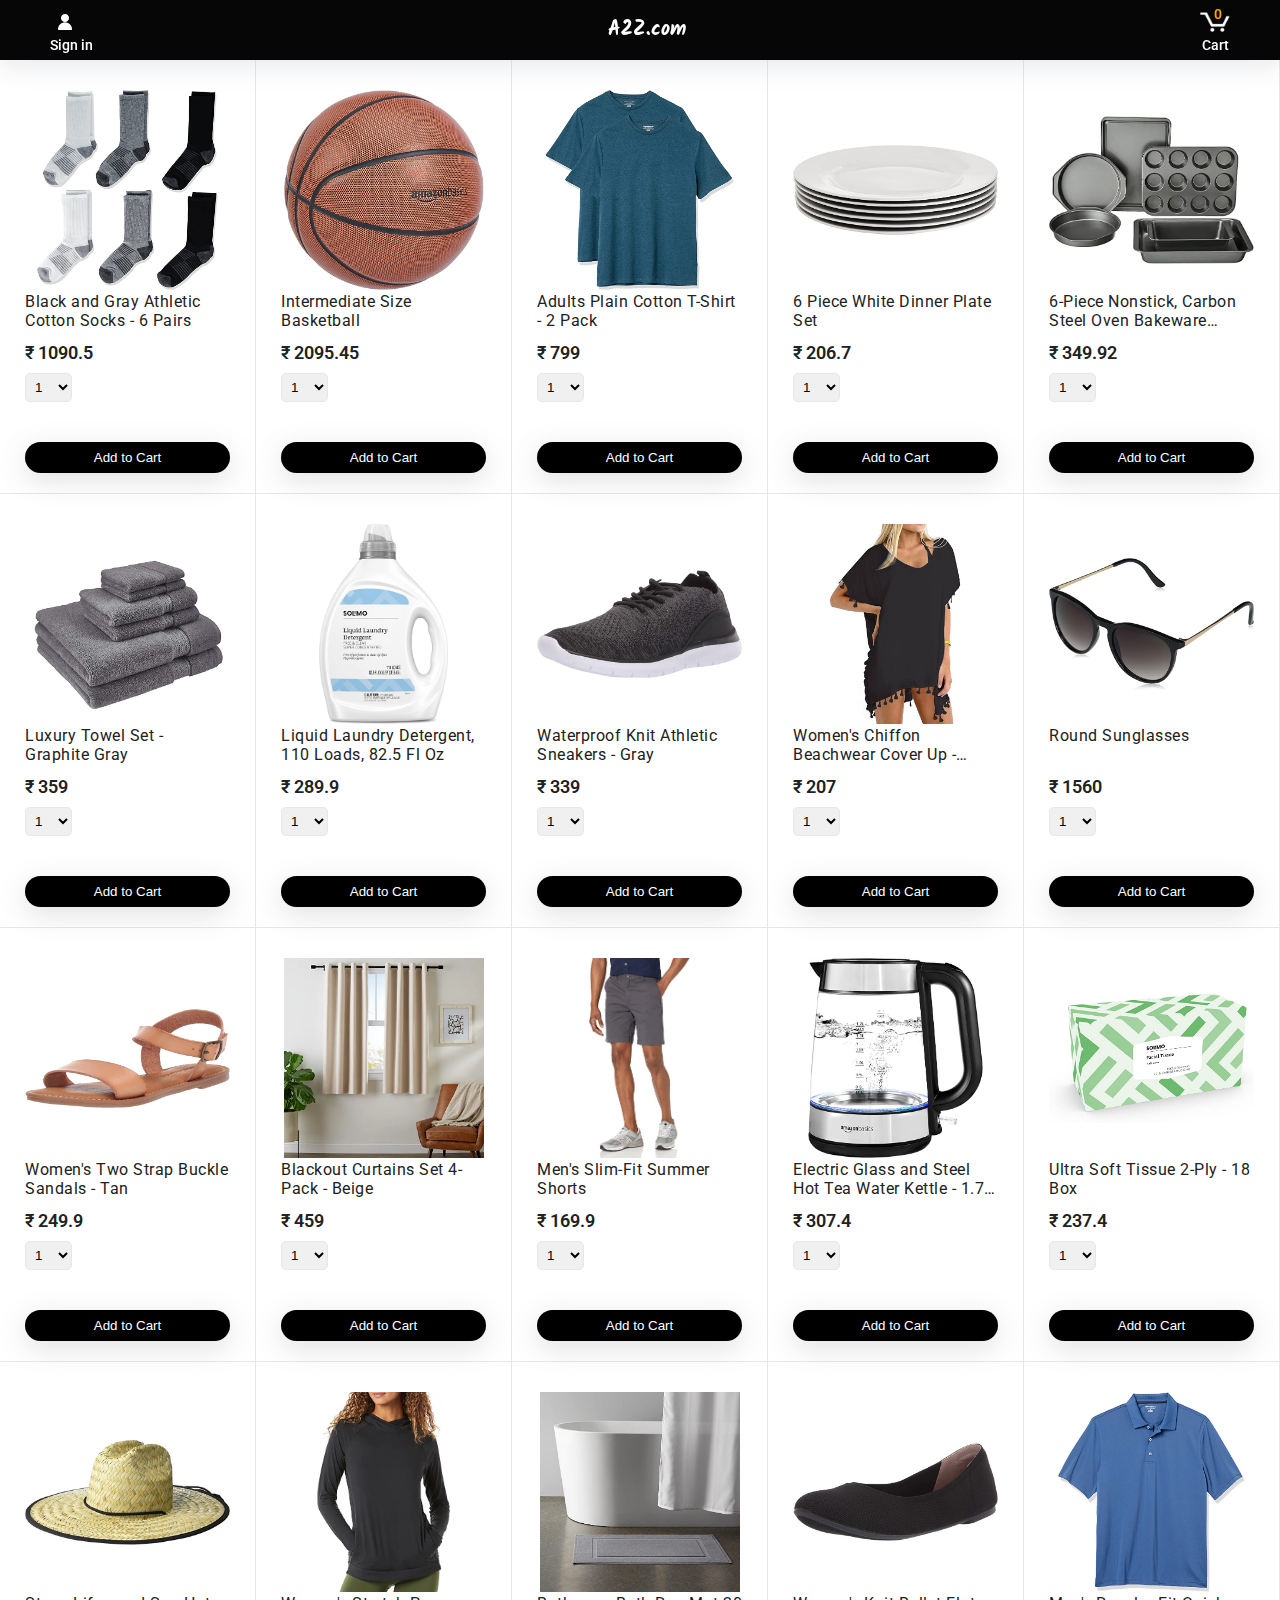
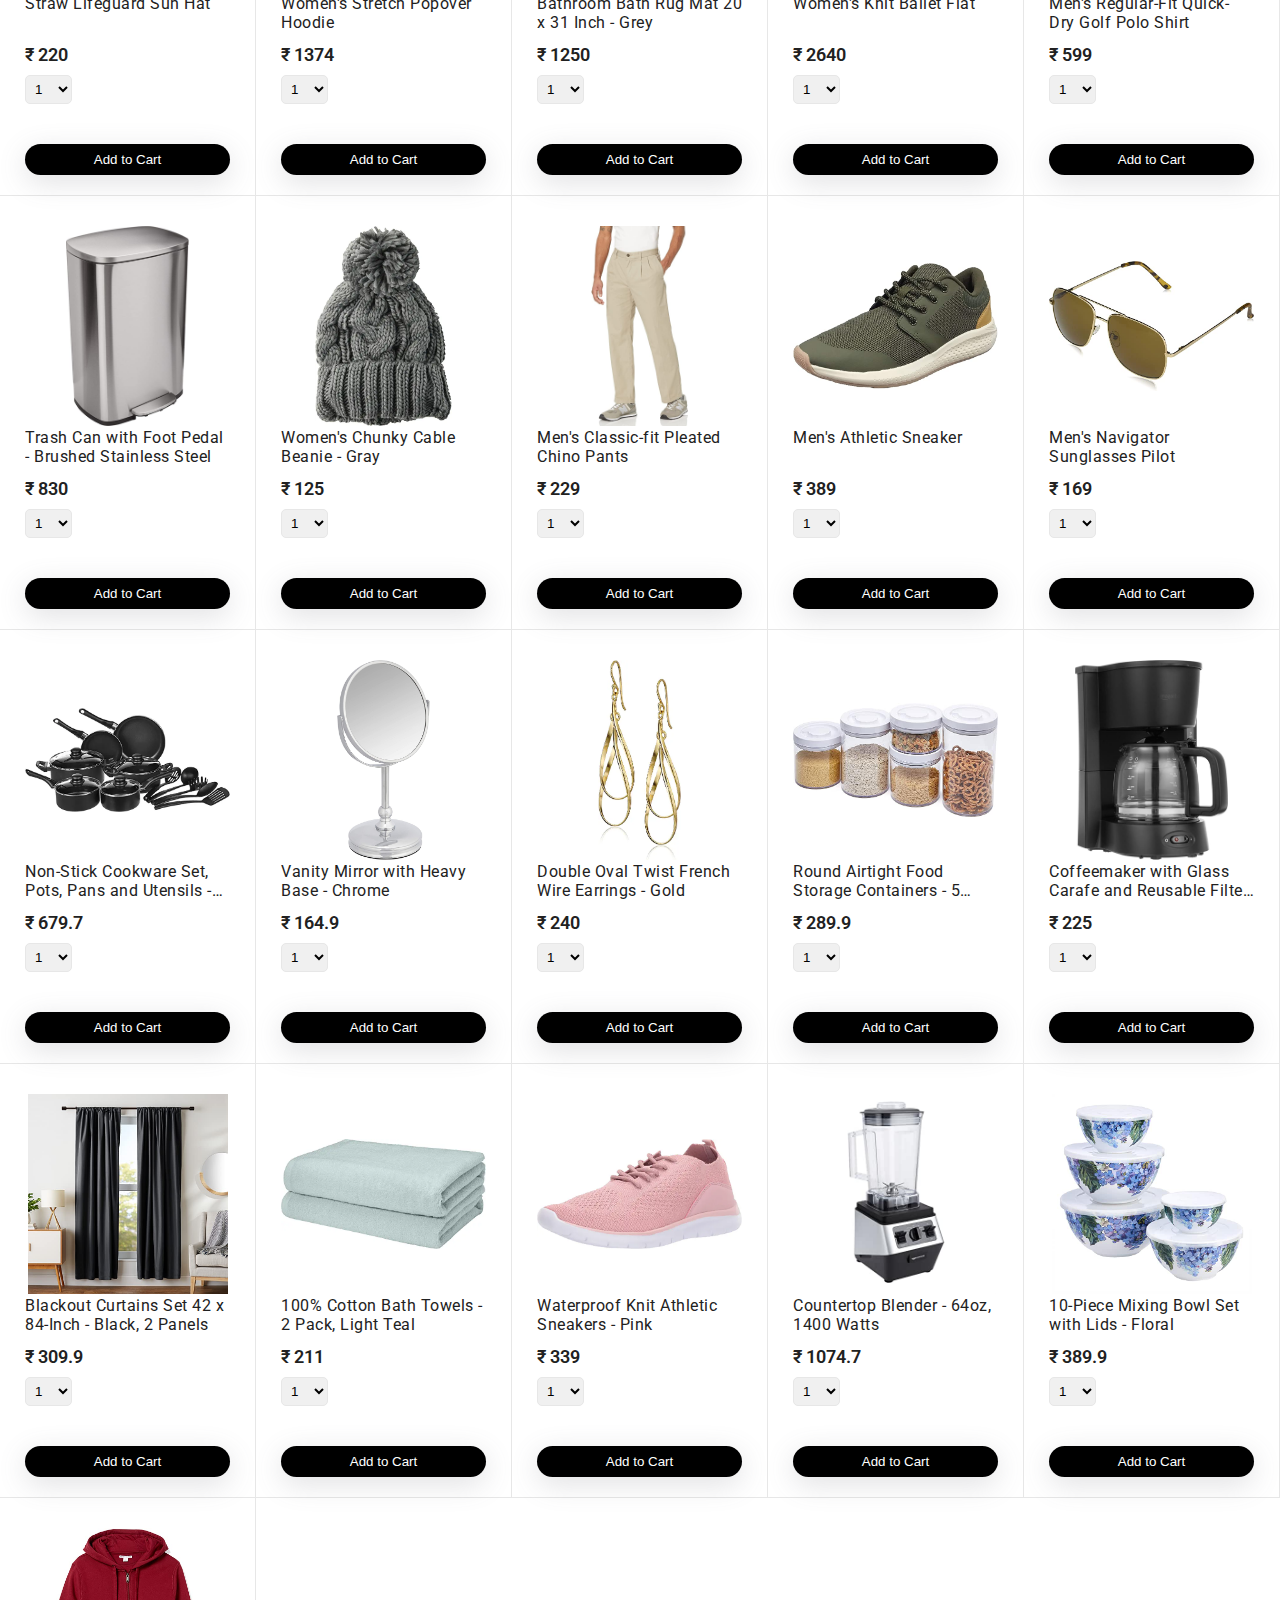
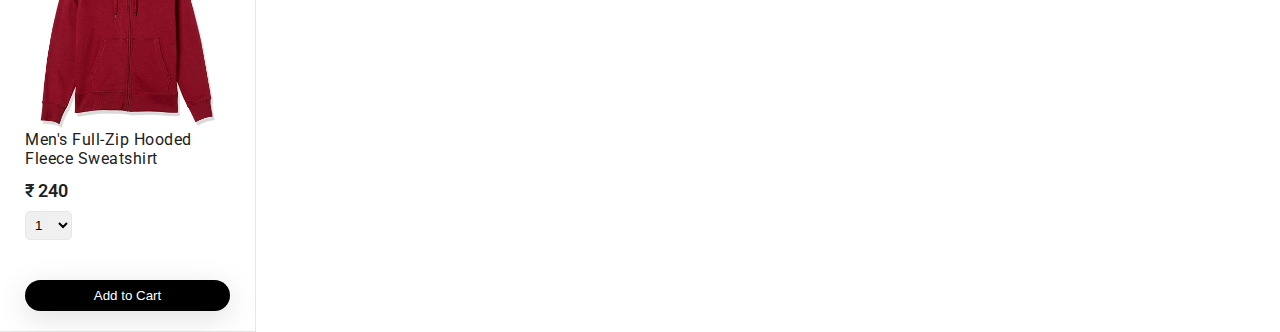
<file: index.html>
<!DOCTYPE html>
<html lang="en">
  <head>
    <meta charset="UTF-8" />
    <meta name="viewport" content="width=device-width, initial-scale=1.0" />
    <title>A2Z.com</title>

    <!-- robotto font -->
    <link rel="preconnect" href="https://fonts.googleapis.com" />
    <link rel="preconnect" href="https://fonts.gstatic.com" crossorigin />
    <link
      href="https://fonts.googleapis.com/css2?family=Roboto:wght@400;500;700&display=swap"
      rel="stylesheet"
    />

    <!-- kalam font -->
    <link rel="preconnect" href="https://fonts.googleapis.com" />
    <link rel="preconnect" href="https://fonts.gstatic.com" crossorigin />
    <link
      href="https://fonts.googleapis.com/css2?family=Kalam:wght@300;400;700&display=swap"
      rel="stylesheet"
    />

    <link rel="stylesheet" href="./styles/common.css" />
    <link rel="stylesheet" href="./styles/header.css" />
    <link rel="stylesheet" href="./styles/index.css" />
  </head>
  <body>
    <div class="header-bar">
      <a class="header-user links" href="./pages/login.html">
        <div class="h-r-s-img">
          <img src="./icons/user.png" alt="" />
        </div>
        <p class="label">Sign in</p>
      </a>
      
      <a href="/" class="links">
        <p class="header-logo links">A2Z.com</p>
      </a>
      
      <div class="header-right-section">
        <a class="header-cart links" href="./pages/cart.html">
          <div class="h-r-s-img">
            <img src="./icons/cart-icon.png" alt="" />
          </div>
          <p class="label">Cart</p>
          <div class="cart-pops"></div>
        </a>
      </div>
    </div>

    <section class="product-container">

    </section>
    
    <script type="module" src="./script/main.js"></script>
  </body>
</html>
</file>
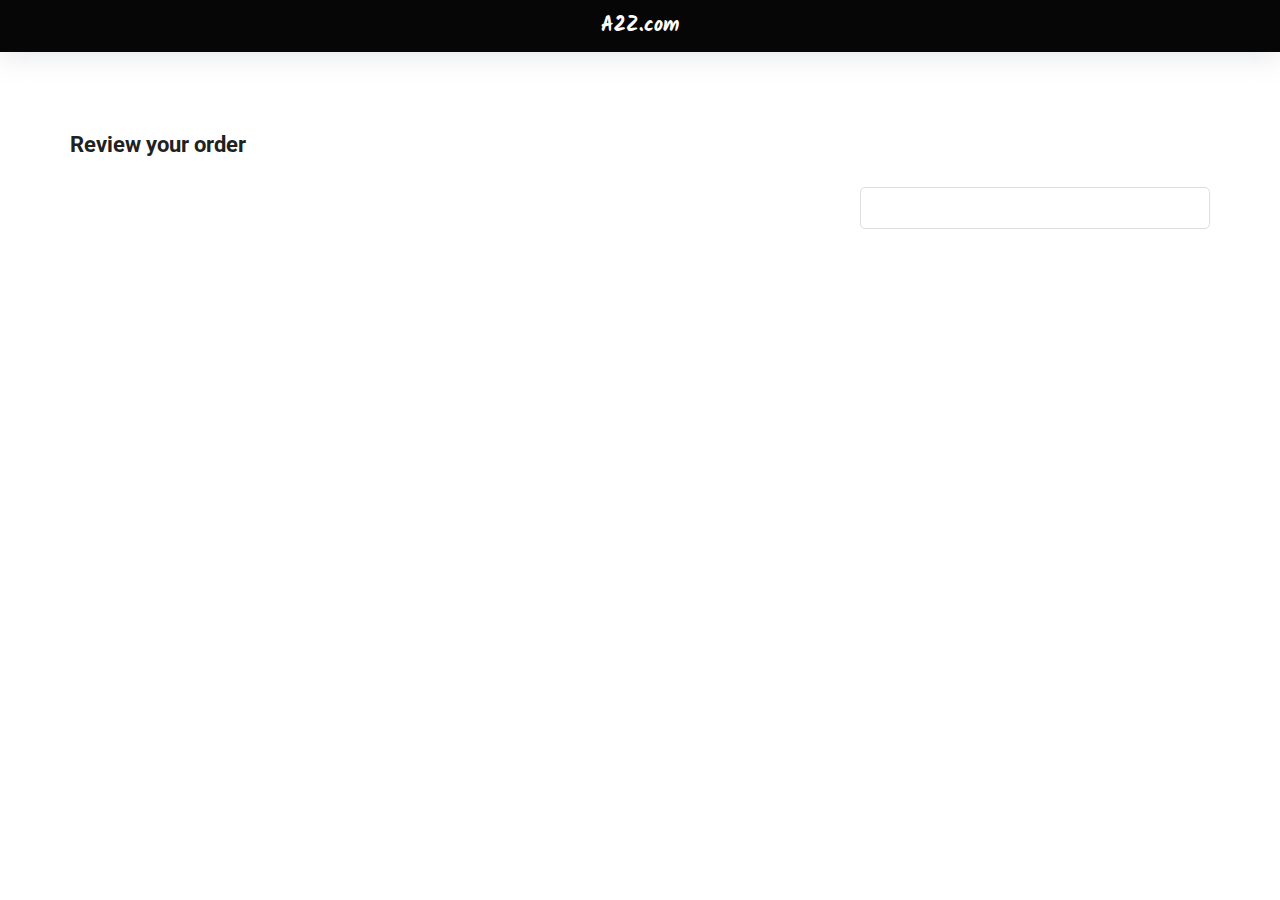
<file: pages/cart.html>
<!DOCTYPE html>
<html lang="en">

<head>
    <meta charset="UTF-8" />
    <meta name="viewport" content="width=device-width, initial-scale=1.0" />

    <link rel="preconnect" href="https://fonts.googleapis.com" />
    <link rel="preconnect" href="https://fonts.gstatic.com" crossorigin />
    <link href="https://fonts.googleapis.com/css2?family=Roboto:wght@400;500;700&display=swap" rel="stylesheet" />

    <link rel="preconnect" href="https://fonts.googleapis.com" />
    <link rel="preconnect" href="https://fonts.gstatic.com" crossorigin />
    <link href="https://fonts.googleapis.com/css2?family=Kalam:wght@300;400;700&display=swap" rel="stylesheet" />

    <title>A2Z.com</title>

    <link rel="stylesheet" href="../styles/common.css" />
    <link rel="stylesheet" href="../styles/header.css" />
    <link rel="stylesheet" href="../styles/cart.css" />
</head>

<body>
    <div class="cart-header">
        <a href="../index.html" class="links">
            <p class="header-logo links">A2Z.com</p>
        </a>
    </div>

    <div class="checkout-div">
        <p class="checkout-div-header">
            Review your order
        </p>

        <div class="checkout-details">

            <div class="product-details">
            </div>

            <div class="billing">
               
            </div>
        </div>
    </div>

    <script type="module" src="../script/carts.js"></script>
</body>

</html>
</file>
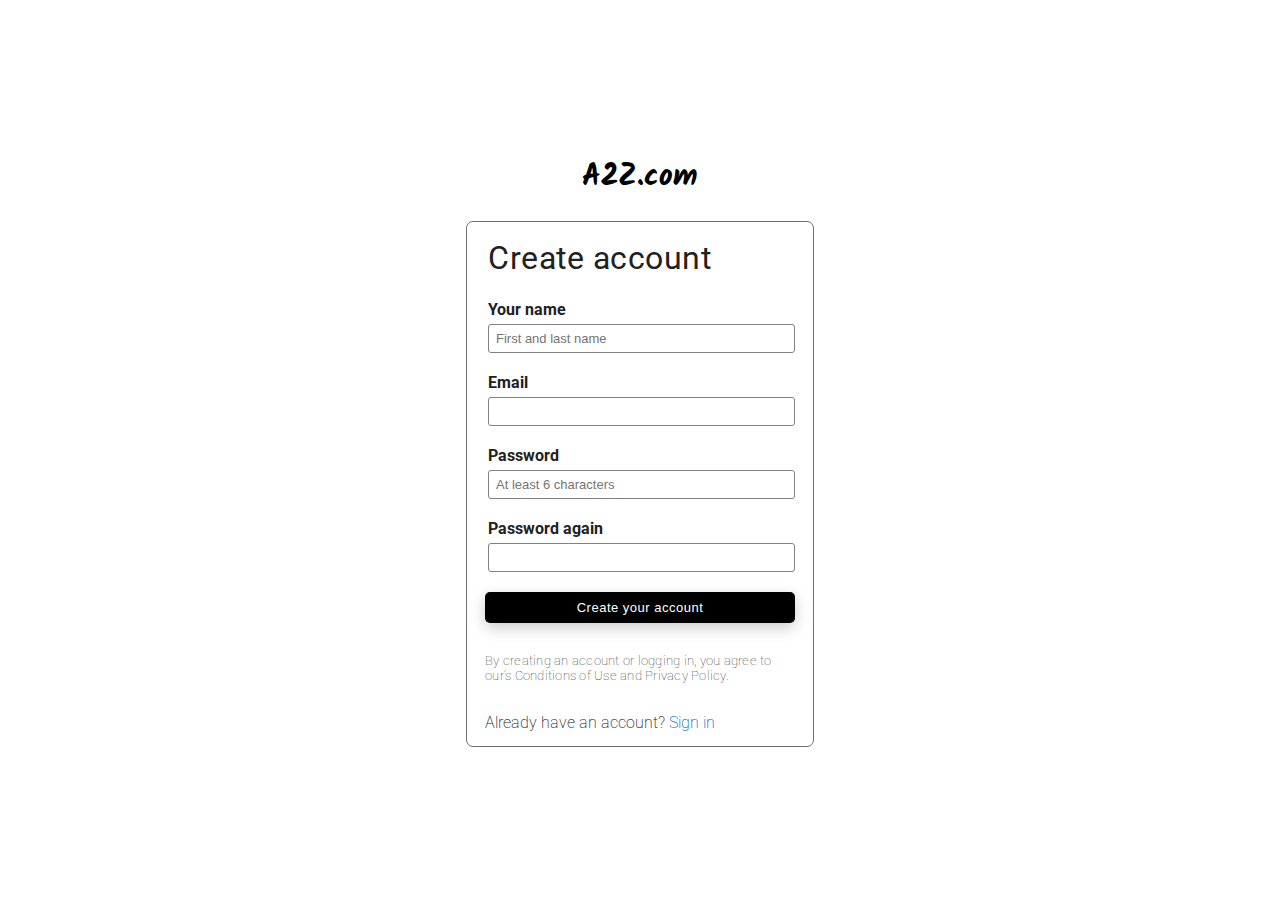
<file: pages/login.html>
<!DOCTYPE html>
<html lang="en">
<head>
    <meta charset="UTF-8">
    <meta name="viewport" content="width=device-width, initial-scale=1.0">
    <title>Login page</title>
    
     <!-- robotto font -->
     <link rel="preconnect" href="https://fonts.googleapis.com" />
     <link rel="preconnect" href="https://fonts.gstatic.com" crossorigin />
     <link
       href="https://fonts.googleapis.com/css2?family=Roboto:wght@400;500;700&display=swap"
       rel="stylesheet"
     />
 
     <!-- kalam font -->
     <link rel="preconnect" href="https://fonts.googleapis.com" />
     <link rel="preconnect" href="https://fonts.gstatic.com" crossorigin />
     <link
       href="https://fonts.googleapis.com/css2?family=Kalam:wght@300;400;700&display=swap"
       rel="stylesheet"
     />

    <link rel="stylesheet" href="../styles/common.css">
    <link rel="stylesheet" href="../styles/login.css">
</head>
<body>
    <a href="../index.html" class="links">
        <p class="header-logo links logo-out">A2Z.com</p>
    </a>
    <div class="form-input-container">
        <p class="form-title">
            Create account
        </p>

        <div class="form-input-divs">
            <p class="form-input-label">
                Your name
            </p>
            <input type="text" name="username" id="" class="form-input" placeholder="First and last name">
        </div>

        <div class="form-input-divs">
            <p class="form-input-label">
                Email
            </p>
            <input type="email" name="email" id="" class="form-input" >
        </div>

        <div class="form-input-divs">
            <p class="form-input-label">
                Password
            </p>
            <input type="text" name="Password" id="" class="form-input" placeholder="At least 6 characters">
        </div>

        <div class="form-input-divs">
            <p class="form-input-label">
                Password again
            </p>
            <input type="email" name="email" id="" class="form-input" >
        </div>

        <button class="login-btn">
            Create your account
        </button>

        <p class="form-terms">
            By creating an account or logging in, you agree to our’s Conditions of Use and Privacy Policy.
        </p>

        <p class="form-redirect">
            Already have an account? 
            <a href="#">Sign in</a>
        </p>
    </div>
</body>
</html>
</file>
<file: styles/common.css>
*{
    box-sizing: border-box;
    padding: 0;
    margin: 0;
}

body {
    font-family: Roboto, Arial;
    color: rgb(33, 33, 33);
}

.links{
    text-decoration: none;
    color: inherit;
}

.fill-img{
    max-width: 100%;
    max-height: 100%;
}

/* limit the text length to 2 line */
.limit-text-to-2-lines {
    display: -webkit-box;
    -webkit-line-clamp: 2;
    -webkit-box-orient: vertical;
    overflow: hidden;
}

button, a{
    cursor: pointer;
}
button:hover{
    box-shadow: rgba(0, 0, 0, 0.35) 0px 5px 15px;
    transition: opacity 0.25s;
}

.logo-out{
    font-family: "Kalam", cursive;
    font-weight: 700;
    font-style: normal;
    font-size: 30px;
    color: black;
}
</file>
<file: styles/header.css>
.header-bar{
    display: flex;
    justify-content: space-between;
    align-items: center;

    padding-left: 50px;
    padding-right: 50px;
    padding-bottom: 10px;
    padding-top: 10px;
    height: 60px;
    background-color: rgb(7, 6, 6);
    color: white;

    position: sticky;
    top: 0;
    box-shadow: rgba(149, 157, 165, 0.2) 0px 8px 24px;
}

@media screen and (max-width : 1000px) {
    .header-bar{
        padding-left: 20px;
        padding-right: 20px;
    }
}

.header-logo{
    font-family: "Kalam", cursive;
    font-weight: 700;
    font-style: normal;
    font-size: 20px;
}

.header-right-section{
    display: flex;
    gap: 30px;
}
@media screen and (max-width : 600px) {
    .header-right-section{
        gap: 20px;
    }
}

.header-right-section a{
    padding-top: 3px;
    padding-bottom: 3px;

    display: flex;
    flex-direction: column;
    justify-content: center;
    align-items: center;
}
.h-r-s-img{
    width: 30px;
    height: 30px;
    
    display: flex;
    align-items: center;
    justify-content: center;
}
.h-r-s-img img{
    max-width: 100%;
    max-height: 100%;
    object-fit: fill;
}

.label{
    font-size: 14px;
    font-weight: 500;
    font-family: inherit;
}

.header-cart{
    position: relative;
}

.cart-pops{
    position: absolute;
    width: 18px;
    color: orange;
    font-weight: 600;
    font-size: 14px;
    text-align: center;
    top: 1.6px;
    left: 9px;
}
</file>
<file: styles/index.css>
.product-container{
    display: grid;
    grid-template-columns: repeat(7, 1fr);
}

@media screen and (max-width: 2000px) {
    .product-container{
        grid-template-columns: repeat(6, 1fr);
    }
}
@media screen and (max-width: 1700px) {
    .product-container{
        grid-template-columns: repeat(5, 1fr);
    }
}

@media screen and (max-width: 1200px) {
    .product-container{
        grid-template-columns: repeat(4, 1fr);
    }
}
@media screen and (max-width: 900px) {
    .product-container{
        grid-template-columns: repeat(3, 1fr);
    }
}
@media screen and (max-width: 700px) {
    .product-container{
        grid-template-columns: repeat(2, 1fr);
    }
}
@media screen and (max-width: 500px) {
    .product-container{
        grid-template-columns: 1fr;
    }
}

.product-item-div{
    display: flex;
    flex-direction: column;
    
    padding-top: 30px;
    padding-bottom: 20px;
    padding-left: 25px;
    padding-right: 25px;
    
    border-right: 1px solid rgb(231, 231, 231);
    border-bottom: 1px solid rgb(231, 231, 231);
}
.product-img-div{
    height: 200px;

    display: flex;
    justify-content: center;
    align-items: center;
}

.product-name{
    height: 40px;
    overflow: hidden;
    margin-top: 2px;
    margin-bottom: 10px;
    font-size: 16px;
    letter-spacing: 0.5px;
}
.product-price{
    margin-bottom: 10px;
    font-size: 18px;
    font-weight: 600;
}
.product-qty{
    margin-bottom: 10px;
}
.product-qty select{
    padding: 5px;
    border: 1px solid rgb(231, 231, 231);
    border-radius: 5px;
    background-color: #f0f0f0;
}
.added-pop{
    display: flex;
    align-items: center;
    color: green;
    gap: 2px;
    margin-bottom: 10px;
    opacity: 0;
    transition: opacity 0.5s;
}
.added-pop-active{
    opacity: 1;
    transition: opacity 0.5s;
}

.added-pop img{
    height: 20px;
}

.add-cart-btn{
    width: 100%;
    padding: 8px;
    border: none;
    border-radius: 50px;
    
    background-color: black;
    color: white;
    box-shadow: rgba(100, 100, 111, 0.2) 0px 7px 29px 0px;
}
.add-cart-btn:hover{
    background-color: rgba(0, 0, 0, 0.8);
}
.add-cart-btn:active{
    background-color: rgba(0, 0, 0, 1);
}
</file>
<file: styles/cart.css>
.cart-header{
    display: flex;
    justify-content: center;
    align-items: center;
    padding: 10px;
    
    position: sticky;
    top: 0;
    background-color: rgb(7, 6, 6);
    color: white;
    box-shadow: rgba(149, 157, 165, 0.2) 0px 8px 24px;
}

.checkout-div{
    width: 100%;
    max-width: 1200px;
    margin: auto;
    margin-top: 80px;
    margin-bottom: 40px;

    padding-left: 30px;
    padding-right: 30px;
}

.checkout-div-header{
    font-size: 22px;
    font-weight: 700;
}

.checkout-details{
    display: grid;
    grid-template-columns: 1fr 350px;
    grid-gap: 20px;
    align-items: start;
    
    padding-top: 30px;
}

@media screen and (max-width : 840px){
    .checkout-details{
        grid-template-columns: 1fr;
    }
    .billing{
        grid-row: 1;
    }
}

.product-details-grid{
    display: grid;
    grid-template-columns: 200px 1fr minmax(50px, 0.2fr);
    grid-column-gap : 5px;
    border: 1px solid rgb(222, 222, 222);
    border-radius: 5px;
    padding: 20px;
    margin-bottom: 10px;
}
@media screen and (max-width : 840px){
    .product-details-grid{
        grid-template-columns: 100px 1fr minmax(40px, 0.2fr);
    }
}

.data-name{
    font-size: 18px;
    font-weight: 500;
    margin-bottom: 10px;
}
.data-price{
    font-size: 18px;
    font-weight: 600;
    margin-bottom: 10px;
    color: rgb(215, 31, 31);
}
.data-delete{
    padding: 5px;
    height: 50px;
    align-self: start;
    border: 0.5px solid grey;
    border-radius: 5px;
}

.billing{
    border: 1px solid rgb(222, 222, 222);
    border-radius: 5px;
    padding: 20px;
}
.billing-header{
    font-size: 20px;
    font-weight: 700;
    margin-bottom: 20px;
}
.items{
    display: flex;
    align-self: center;
    justify-content: space-between;
    margin-bottom: 15px;
    text-align: right;
}
.last-items{
    border-bottom: 1px solid grey;
    padding-bottom: 10px;
}
.totals{
    display: flex;
    justify-content: space-between;
    align-items: center;
    font-size: 22px;
    font-weight: 700;
    color: rgb(215, 31, 31);
    margin-bottom: 15px;
}

.placeOrder-btn{
    width: 100%;
    padding: 12px;
    background-color: black;
    color: white;
    border: none;
    border-radius: 5px;
    font-weight: 600;
}
</file>
<file: styles/login.css>
body{
    display: flex;
    flex-direction: column;
    align-items: center;
    justify-content: center;
    gap: 20px;
    min-height: 100vh;
    background-color: white;
}
.login-logo{
    width: 100px;
}

.form-input-container{
    width: 100%;
    max-width: 348px;
    border: 0.5px solid #6e6e73;
    border-radius: 7px;
    padding: 14px 18px;

    display: flex;
    flex-direction: column;
    align-items: flex-start;
    justify-content: center;
    gap: 20px;
    
}

.form-title{
    font-size: xx-large;
    letter-spacing: 0.5px;
    padding: 3px;
}

.form-input-divs{
    width: 100%;
    display: flex;
    flex-direction: column;
    gap: 5px;
    padding-left: 3px;
}
.form-input-label{
    font-weight: bold;
    font-size: medium;
}
.form-input{
    width: 100%;
    border: 1.2px solid grey;
    padding: 6px 7px;
    border-radius: 3px;
}
.form-input::placeholder{
    font-size: small;
}

.login-btn{
    width: 100%;
    font-size: small;
    letter-spacing: 0.5px;
    font-weight: 100;
    padding: 8px;
    border: none;
    border-radius: 5px;
    background-color: black;
    color: white;
    box-shadow: rgba(0, 0, 0, 0.20) 0px 5px 15px;
    cursor: pointer;
}
.create-btn{
    background-color: rgba(0, 0, 0, 0.1);
    box-shadow: 0px 0px 0px ;
    color: black;
}
.login-btn:active{
   transform: translateY(1px)
}

.form-terms{
    font-size: small;
    font-weight: 100;
    letter-spacing: 0.25px;
    margin: 10px 0px;
}
.form-redirect{
    font-size: medium;
    font-weight: 200;
}
.form-redirect a{
    text-decoration: none;
    color: #0066bf;
}



@media screen and (max-width:600px) {
    .login-logo{
        width: 80px;
    }
    .form-input-container{
        border: none;
    }
}
</file>
